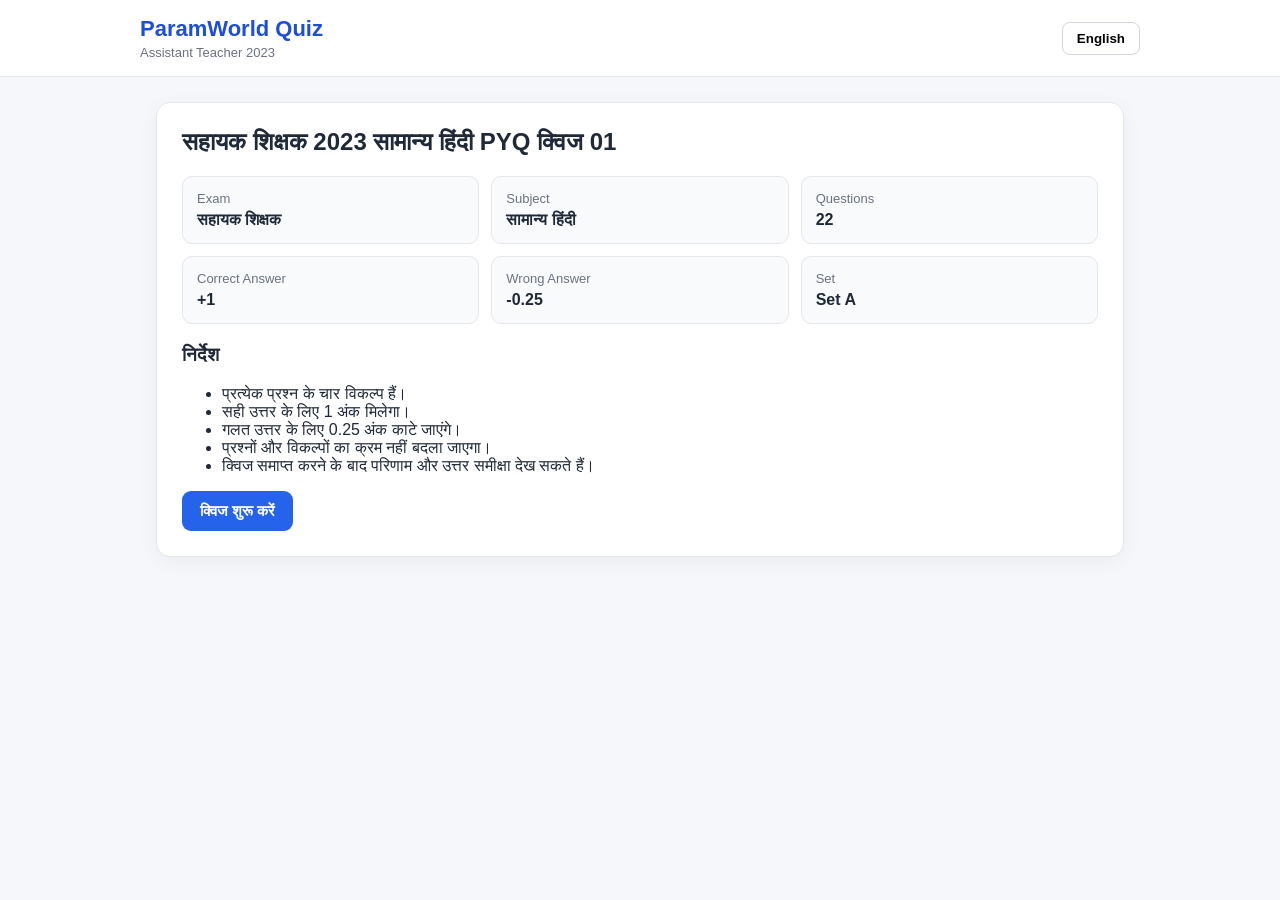
<file: index.html>
<!DOCTYPE html>
<html lang="en">
<head>
    <meta charset="UTF-8">
    <meta http-equiv="refresh" content="0; url=ENGINE/index.html">
    <meta name="viewport" content="width=device-width, initial-scale=1.0">
    <title>ParamWorld Quiz</title>
</head>
<body>
    <p>Loading ParamWorld Quiz...</p>

    <script>
        window.location.replace("ENGINE/index.html");
    </script>
</body>
</html>
</file>
